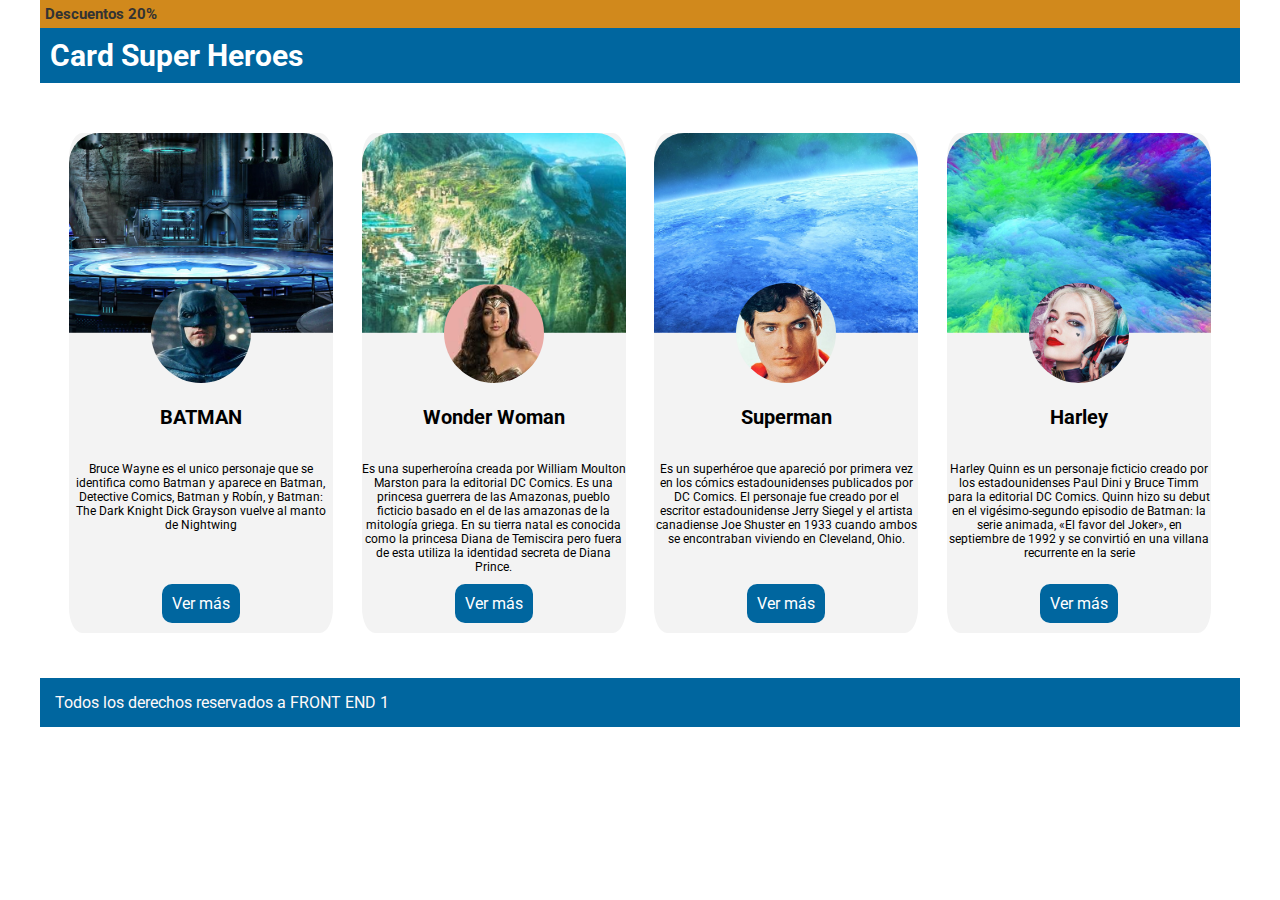
<file: Cards-responsive/index.html>
<!DOCTYPE html>
<html lang="en">

<head>
    <meta charset="UTF-8">
    <meta http-equiv="X-UA-Compatible" content="IE=edge">
    <meta name="viewport" content="width=device-width, initial-scale=1.0">
    <title>Card Super Heroes</title>
    <link rel="preconnect" href="https://fonts.googleapis.com">
    <link rel="preconnect" href="https://fonts.gstatic.com" crossorigin>
    <link href="https://fonts.googleapis.com/css2?family=Roboto&display=swap" rel="stylesheet">
    <link rel="stylesheet" href="./css/styles.css">
</head>

<body>
    <header>
        <h3>Descuentos 20%</h3>
        <h1>Card Super Heroes</h1>
    </header>
    <main>
        <div class="container">
            <div class="card">
                <div class="background bg-batman"></div>
                <img src="./images/batman.png" alt="batman" class="img-super">
                <h2>BATMAN</h2>
                <P>Bruce Wayne es el unico personaje que se identifica como Batman y aparece en Batman, Detective
                    Comics, Batman y Robín, y Batman: The Dark Knight Dick Grayson vuelve al manto de Nightwing</P>
                <div class="button"><a href="#">Ver más</a></div>
            </div>
            <div class=" card">
                <div class="background bg-wonder"></div>
                <img src="./images/wonder-woman.png" alt="wonder" class="img-super">
                <h2>Wonder Woman</h2>
                <P>Es una superheroína creada por William Moulton Marston para la editorial DC Comics. Es una princesa
                    guerrera de las Amazonas, pueblo ficticio basado en el de las amazonas de la mitología griega. En su
                    tierra natal es conocida como la princesa Diana de Temiscira pero fuera de esta utiliza la identidad
                    secreta de Diana Prince. </P>
                <div class="button"><a href="#">Ver más</a></div>
            </div>
            <div class="card">
                <div class="background bg-superman"></div>
                <img src="./images/superman.png" alt="superman" class="img-super">
                <h2>Superman</h2>
                <P>Es un superhéroe que apareció por primera vez en los cómics estadounidenses publicados por DC Comics.
                    El personaje fue creado por el escritor estadounidense Jerry Siegel y el artista canadiense Joe
                    Shuster en 1933 cuando ambos se encontraban viviendo en Cleveland, Ohio.</P>
                <div class="button"><a href="#">Ver más</a></div>
            </div>
            <div class=" card">
                <div class="background bg-harley"></div>
                <img src="./images/Harley-Quinn.png" alt="harley" class="img-super">
                <h2>Harley</h2>
                <P>Harley Quinn es un personaje ficticio creado por los estadounidenses Paul Dini y Bruce Timm para la
                    editorial DC Comics. Quinn hizo su debut en el vigésimo-segundo episodio de Batman: la serie
                    animada, «El favor del Joker», en septiembre de 1992 y se convirtió en una villana recurrente en la
                    serie</P>
                <div class="button"><a href="#">Ver más</a></div>
            </div>

        </div>
    </main>
    <footer>
        <p>Todos los derechos reservados a FRONT END 1 </p>
    </footer>
</body>

</html>
</file>
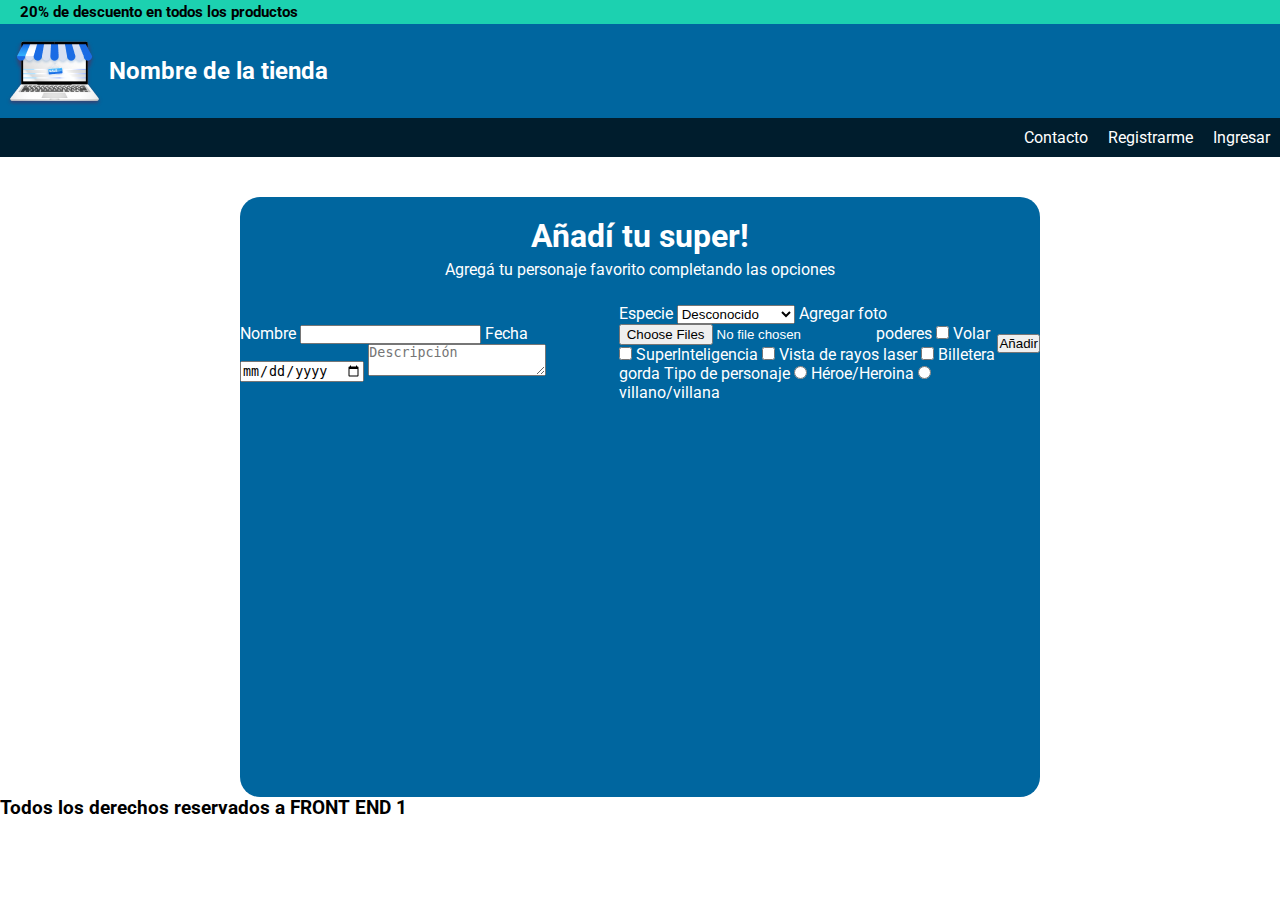
<file: Formularios II/index.html>
<!DOCTYPE html>
<html lang="en">
<head>
    <meta charset="UTF-8">
    <meta http-equiv="X-UA-Compatible" content="IE=edge">
    <meta name="viewport" content="width=device-width, initial-scale=1.0">
    <title>formII</title>
    <link rel="preconnect" href="https://fonts.googleapis.com">
    <link rel="preconnect" href="https://fonts.gstatic.com" crossorigin>
    <link href="https://fonts.googleapis.com/css2?family=Roboto&display=swap" rel="stylesheet">
    <link rel="stylesheet" href="./css/styles.css">
</head>
<body>
    <header>
        <h3>20% de descuento en todos los productos</h3>
       <div class="titulo">
           <img src="./img/logo.png" alt="logo">
            <h2>Nombre de la tienda</h2>
    </div>
    <div class="navbar">
        <nav>
            <ul>
                <li><a href="#">Contacto</a></li>
                <li><a href="#">Registrarme</a></li>
                <li><a href="#">Ingresar</a></li>
            </ul>
        </nav>
    </div>
    </header>
    <main>
        <div class="container">
            <h1>Añadí tu super!</h1>
            <p>Agregá tu personaje favorito completando las opciones</p>
            <form action="#" method="post">
                <div class="datos-izq">
                    <label for="nombre">Nombre</label>
                    <input type="text" name="nombre" id="nombre">
                    <label for="fecha">Fecha</label>
                    <input type="date" name="fecha" id="fecha">
                    <textarea name="comentario" id="comentario" placeholder="Descripción"></textarea>
                </div>
                <div class="datos-der">
                    <label for="especie">Especie</label>
                    <select name="especie">
                        <option value="desconocido">Desconocido</option>
                        <option value="superman">Superman</option>
                        <option value="wonder">Wonder Woman</option>
                        <option value="batman">Batman</option>
                        <option value="harley">Harley Quinn</option>
                        </select>
                    <label for="foto">Agregar foto</label>
                    <input type="file" name="foto" accept=".jpg" multiple>
                    <label for="poderes">poderes</label>
                    <input type="checkbox" name="poder" value="Volar" id="poderes">
                    <label for="poderes">Volar</label>
                    <input type="checkbox" name="poder" value="SuperInteligencia" id="poderes"  >
                    <label for="poderes">SuperInteligencia</label>
                    <input type="checkbox" name="poder" value="Vista de rayos laser" id="poderes"  >
                    <label for="poderes">Vista de rayos laser</label>
                    <input type="checkbox" name="poder" value="Billetera gorda" id="poderes"  >
                    <label for="poderes">Billetera gorda</label>
                    
                    <label for="tipo">Tipo de personaje</label>
                    <input type="radio" name="tipo" value="Heroe"id="tipo">
                    <label for="tipo">Héroe/Heroina</label>
                    <input type="radio" name="tipo" value="villano"id="tipo">
                    <label for="tipo">villano/villana</label>
                </div>
                <button type="submit">Añadir</button>
            </form>
        </div>
    </main>
    <footer>
        <h3>Todos los derechos reservados a FRONT END 1</h3>
    </footer>
</body>
</html>
</file>
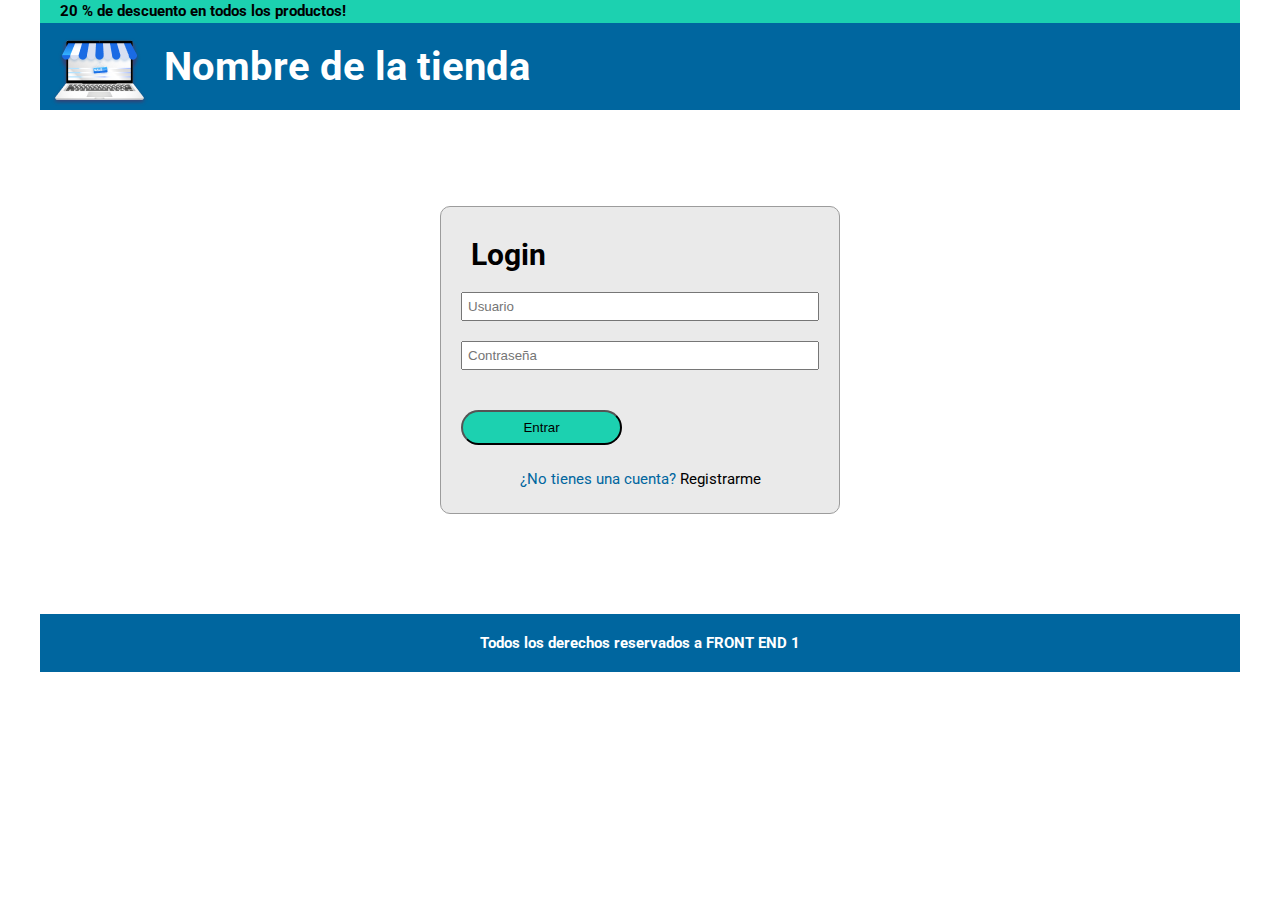
<file: Formularios/index.html>
<!DOCTYPE html>
<html lang="en">

<head>
    <meta charset="UTF-8">
    <meta http-equiv="X-UA-Compatible" content="IE=edge">
    <meta name="viewport" content="width=device-width, initial-scale=1.0">
    <title>Login</title>
    <link rel="preconnect" href="https://fonts.googleapis.com">
    <link rel="preconnect" href="https://fonts.gstatic.com" crossorigin>
    <link href="https://fonts.googleapis.com/css2?family=Roboto&display=swap" rel="stylesheet">
    <link rel="stylesheet" href="./css/style.css">
</head>

<body>
    <header>
        <h3>20 % de descuento en todos los productos!</h3>
        <div class=bg-header>
            <img src="./img/logo.png" alt="logo" />
            <h1>Nombre de la tienda</h1>
        </div>
    </header>
    <main>
        <div class="container login">
            <form action="#" method="post">
                <h2>Login</h2>
                <label for="usuario"></label>
                <input type="email" id="usuario" name="usuario" placeholder="Usuario" minlength="2" maxlength="25" />
                <label for="pass"></label>
                <input type="password" id="pass" name="password" placeholder="Contraseña" />
                <input type="submit" value="Entrar">
                    <a href="./registro.html">¿No tienes una cuenta?<span> Registrarme</span></a>
            </form>
        </div>
    </main>
    <footer class="footer-login">
        <h3>Todos los derechos reservados a FRONT END 1</h3>
    </footer>
</body>

</html>
</file>
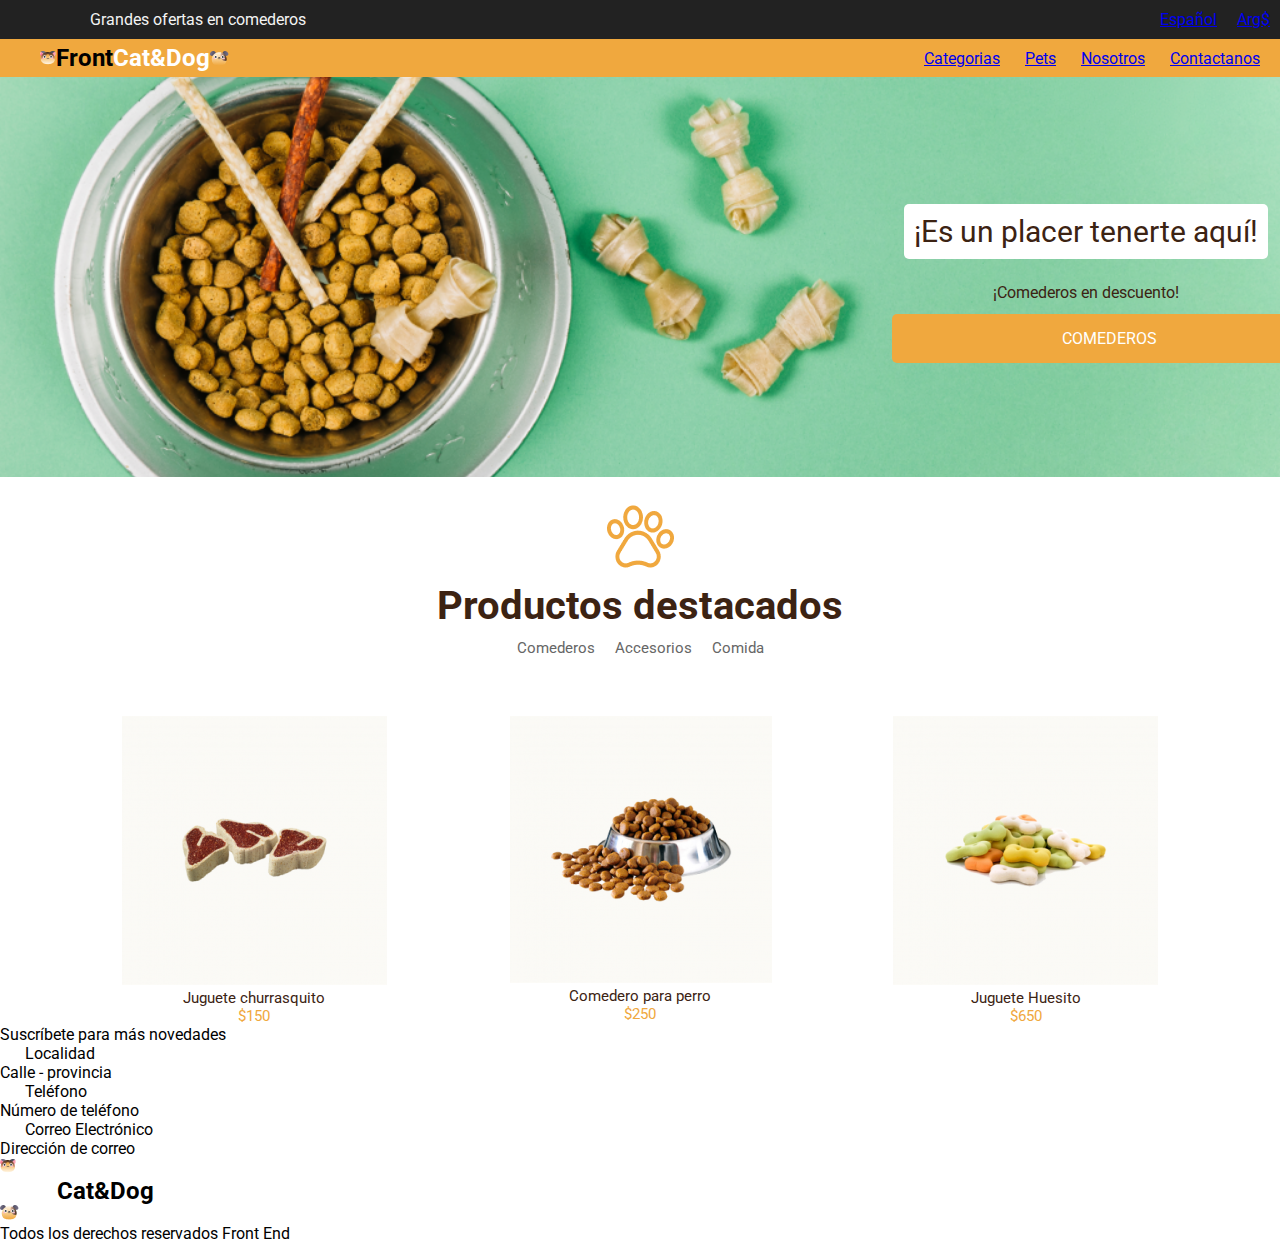
<file: PetShop-flexbox/index.html>
<!DOCTYPE html>
<html lang="en">

<head>
    <meta charset="UTF-8">
    <meta http-equiv="X-UA-Compatible" content="IE=edge">
    <meta name="viewport" content="width=device-width, initial-scale=1.0">
    <title>PetShop</title>
    <link rel="stylesheet" href="https://cdnjs.cloudflare.com/ajax/libs/font-awesome/6.0.0-beta3/css/all.min.css"
        integrity="sha512-Fo3rlrZj/k7ujTnHg4CGR2D7kSs0v4LLanw2qksYuRlEzO+tcaEPQogQ0KaoGN26/zrn20ImR1DfuLWnOo7aBA=="
        crossorigin="anonymous" referrerpolicy="no-referrer" />
    <link rel="preconnect" href="https://fonts.googleapis.com">
    <link rel="preconnect" href="https://fonts.gstatic.com" crossorigin>
    <link href="https://fonts.googleapis.com/css2?family=Roboto&display=swap" rel="stylesheet">
    <link rel="stylesheet" href="./css/styles.css">
</head>

<body>
    <header>
        <div class="encabezado">
            <p>Grandes ofertas en comederos</p>
            <ul>
                <li><a href="#">Español</a></li>
                <li><a href="#">Arg$</a></li>
            </ul>
        </div>
        <div class="nav">
            <div>
                <img src="./img/Cat.png" alt="Cat">
                <h2>Front<span>Cat&Dog</span></h2>
                <img src="./img/Dog.png" alt="Dog">
            </div>
            <nav>
                <ul>
                    <li><a href="#"><i class="fas fa-paw icon"></i>Categorias</a> </li>
                    <li><a href="#"><i class="fas fa-paw icon"></i>Pets</a> </li>
                    <li><a href="#"><i class="fas fa-paw icon"></i>Nosotros</a> </li>
                    <li><a href="#"><i class="fas fa-paw icon"></i>Contactanos</a> </li>
                </ul>
            </nav>
        </div>
    </header>
    <main>
        <section class="placeholder">
            <div>
                <p class="p1">¡Es un placer tenerte aquí!</p>
                <p class="p2">¡Comederos en descuento!</p>
                <p class="p3">COMEDEROS</p>
            </div>
        </section>
        <section>
            <div class="destacados">
                <img src="./img/Huellita.png" alt="Huellita">
                <h2>Productos destacados</h2>
                <ul>
                    <li>Comederos</li>
                    <li>Accesorios</li>
                    <li>Comida</li>
                </ul>
            </div>
            <div class="productos">
                <div>
                    <img src="./img/churrasquito.png" alt="Churrasquito">
                    <p class="titulo">Juguete churrasquito</p>
                    <p class="precio">$150</p>
                </div>
                <div>
                    <img src="./img/comedero.png" alt="Comederos">
                    <p class="titulo">Comedero para perro</p>
                    <p class="precio">$250</p>
                </div>
                <div>
                    <img src="./img/Huesito.png" alt="Huesito">
                    <p class="titulo">Juguete Huesito</p>
                    <p class="precio">$650</p>
                </div>
            </div>
        </section>
        <section></section>
    </main>
    <footer>
        <div class="info">
            <div class="suscripcion"><i class="fas fa-envelope-open-text"></i>Suscríbete para más novedades</div>
            <div>
                <p><i class="fas fa-map-marker-alt icon"></i>Localidad</p>
                <p>Calle - provincia</p>
            </div>
            <div>
                <p><i class="fas fa-phone-alt icon"></i>Teléfono</p>
                <p>Número de teléfono</p>
            </div>
            <div>
                <p><i class="fas fa-envelope-open-text icon"></i>Correo Electrónico</p>
                <p>Dirección de correo</p>
            </div>
        </div>
        <div>
            <img src="./img/Cat.png" alt="Cat">
            <h2> <span>Front</span>Cat&Dog</h2>
            <img src="./img/Dog.png" alt="Dog">
        </div>
        <div class="pie">
            <p>Todos los derechos reservados Front End</p>
        </div>
    </footer>
</body>

</html>
</file>
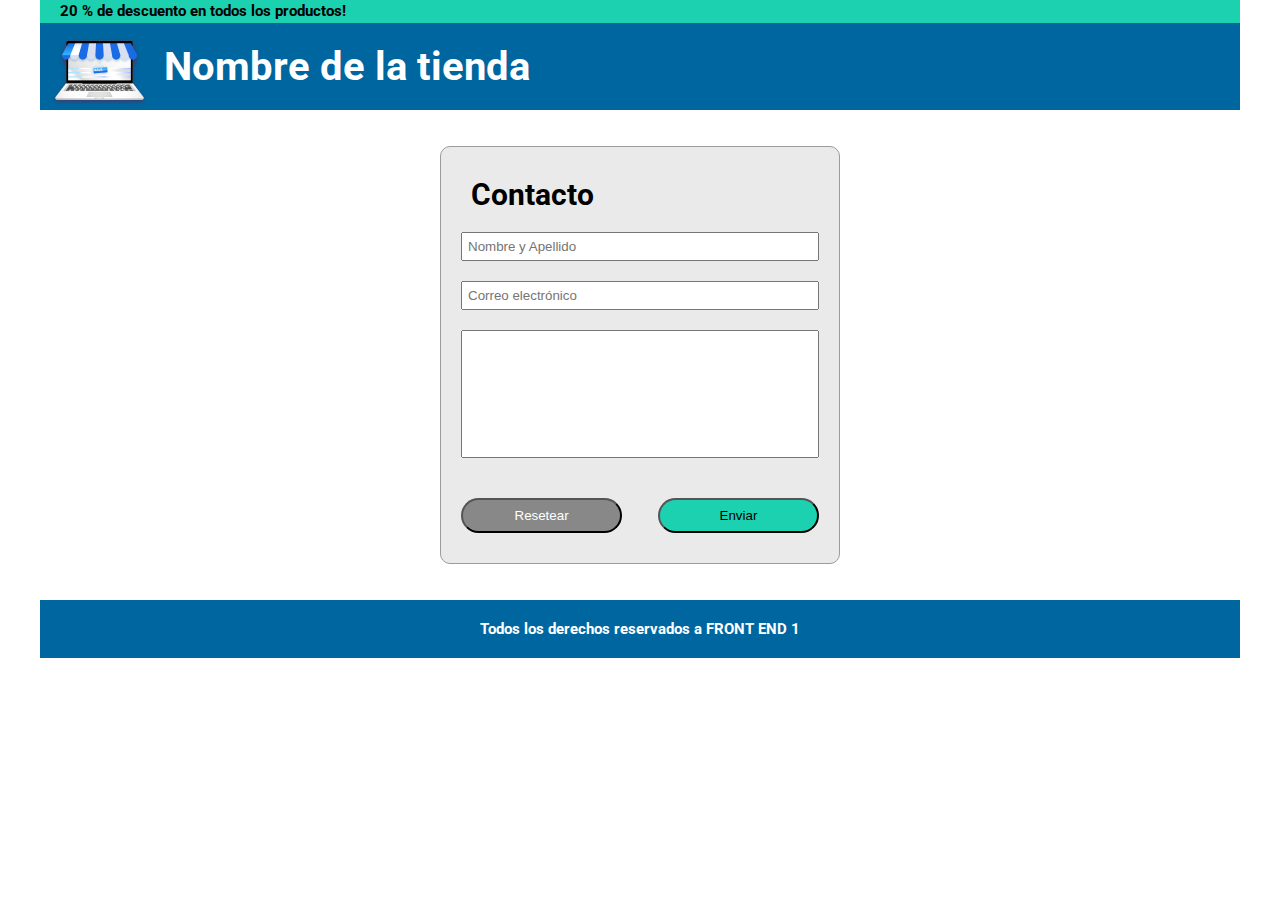
<file: Formularios/contacto.html>
<!DOCTYPE html>
<html lang="en">

<head>
    <meta charset="UTF-8">
    <meta http-equiv="X-UA-Compatible" content="IE=edge">
    <meta name="viewport" content="width=device-width, initial-scale=1.0">
    <title>Contacto</title>
    <link rel="preconnect" href="https://fonts.googleapis.com">
    <link rel="preconnect" href="https://fonts.gstatic.com" crossorigin>
    <link href="https://fonts.googleapis.com/css2?family=Roboto&display=swap" rel="stylesheet">
    <link rel="stylesheet" href="./css/style.css">
</head>

<body>
    <header>
        <h3>20 % de descuento en todos los productos!</h3>
        <div class=bg-header>
            <img src="./img/logo.png" alt="logo" />
            <h1>Nombre de la tienda</h1>
        </div>
    </header>
    <main>
        <div class="container contacto">
            <form action="#" method="post">
                <h2>Contacto</h2>
                <label for="nombre"></label>
                <input type="text" id="nombre" name="nombre" placeholder="Nombre y Apellido" minlength="2" maxlength="25" />
                <label for="email"></label>
                <input type="email" id="email" name="email" placeholder="Correo electrónico" />
                <textarea name="comentario" id="comentario"></textarea>
                <div class="button">
                <input type="reset" value="Resetear">
                <input type="submit" value="Enviar">
                </div>
                   
            </form>
        </div>
    </main>
    <footer class="footer-contacto">
        <h3>Todos los derechos reservados a FRONT END 1</h3>
    </footer>
</body>

</html>
</file>
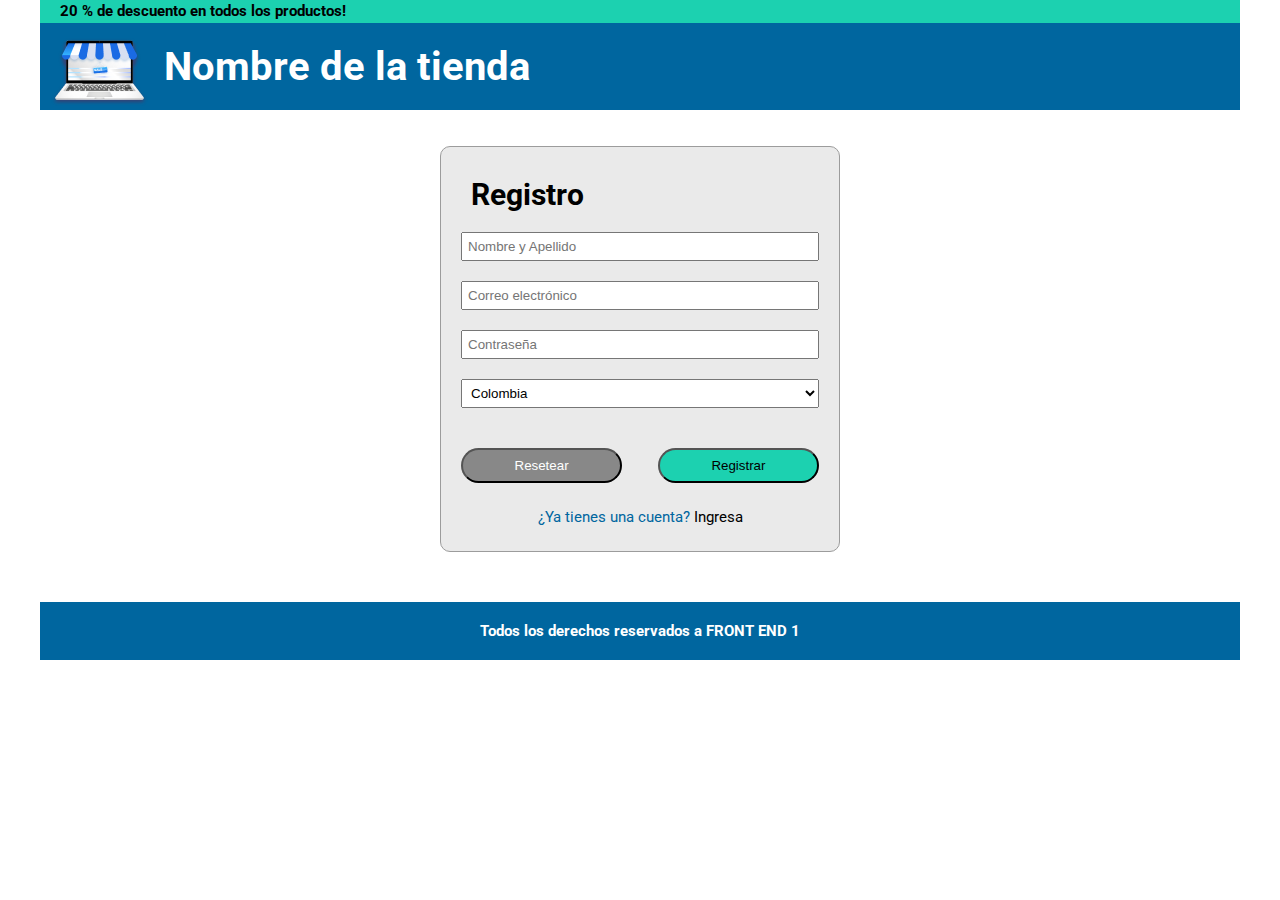
<file: Formularios/registro.html>
<!DOCTYPE html>
<html lang="en">

<head>
    <meta charset="UTF-8">
    <meta http-equiv="X-UA-Compatible" content="IE=edge">
    <meta name="viewport" content="width=device-width, initial-scale=1.0">
    <title>Registro</title>
    <link rel="preconnect" href="https://fonts.googleapis.com">
    <link rel="preconnect" href="https://fonts.gstatic.com" crossorigin>
    <link href="https://fonts.googleapis.com/css2?family=Roboto&display=swap" rel="stylesheet">
    <link rel="stylesheet" href="./css/style.css">
</head>

<body>
    <header>
        <h3>20 % de descuento en todos los productos!</h3>
        <div class=bg-header>
            <img src="./img/logo.png" alt="logo" />
            <h1>Nombre de la tienda</h1>
        </div>
    </header>
    <main>
        <div class="container registro">
            <form action="#" method="post">
                <h2>Registro</h2>
                <label for="nombre"></label>
                <input type="text" id="nombre" name="nombre" placeholder="Nombre y Apellido" minlength="2" maxlength="25" />
                <label for="email"></label>
                <input type="email" id="email" name="email" placeholder="Correo electrónico" />
                <label for="password"></label>
                <input type="password" id="password" name="password" placeholder="Contraseña" />
                <select name="pais">
                    <option value="Colombia">Colombia</option>
                    <option value="Argentina">Argentina</option>
                    <option value="Peru">Peru</option>
                    <option value="Ecuador">Ecuador</option>
                </select>
                <div class="button">
                <input type="reset" value="Resetear">
                <input type="submit" value="Registrar">
                </div>
                    <a href="index.html">¿Ya tienes una cuenta?<span> Ingresa</span></a>
            </form>
        </div>
    </main>
    <footer class="footer-registro">
        <h3>Todos los derechos reservados a FRONT END 1</h3>
    </footer>
</body>

</html>
</file>
<file: Cards-responsive/css/styles.css>
*{
    margin: 0;
    padding: 0;
    box-sizing: border-box;
}

body {
    font-family: 'Roboto', sans-serif;
    max-width: 1200px;
    margin: 0 auto;
}



/* header  */
header h3{
    background-color: #D1891C;
    font-size: 15px;
    color:#333333;
    padding:5px; 
}
h1{
    background-color:#00669F;
    font-size: 30px;
    color: #FFFFFF;
    padding: 10px;
}

/* main */
.container{
    display: flex;
    justify-content:space-evenly;
    align-items:center;
    
}
.card{
    background-color:#F3F3F3;
    width: 22%;
    height: 500px;
    margin-top: 50px;
    position: relative;
    display: flex; 
    flex-direction: column;
    justify-content: space-between;
    align-items: center; 
    border-radius:5%;
    /* border:1px solid yellow; */
    text-align: center;
 }
.background {
    width: 100%;
    height: 200px;
    background-repeat: no-repeat;
    background-size: cover;
    background-position: center;
    border-radius: 30px 30px 0px 0px; 
}
.bg-batman{
    background-image: url(../images/back-batman.png);
}
.bg-wonder{
    background-image: url(../images/back-Wonder.png);
}
.bg-superman{
    background-image: url(../images/back-superman.png);
}
.bg-harley{
    background-image: url(../images/back-harley.png);
}
img{
    border-radius: 50%;
    width: 100px;
    position: absolute;
    top: 150px;
}
.img-super{
    /* width: 40%; */
}
h2{
    font-size:20px;
    margin-top: 40px;
    /* padding:20px; */
}

.card p{
    height: 100px;
    font-size:12px;
}
.button{
    padding-bottom: 20px;
}
.button a{
    background-color: #00669F;
    color:white;
    border-radius: 10px;
    width: 100px;
    text-align: center;
    text-decoration: none;
    padding: 10px;
}
/* footer */
footer{
    background-color: #00669F;
    color:#FFF9F9;
    width: 100%;
    padding:15px;
    margin-top: 45px;
}

/* responsive */
@media screen and (max-width: 768px){
    .container{
        flex-direction: row;
        flex-wrap: wrap;
    }
    .card{
        width: 40%;
    }
}

@media  screen and (max-width: 480px){
    .container{flex-direction:column;}
    .card{
        width: 90%;
    }
}
</file>
<file: Formularios II/css/styles.css>
*{
    margin: 0;
    padding: 0;
    box-sizing: border-box;
    
}

body {
    font-family: 'Roboto', sans-serif;
    max-width: 1400px;
}
/* header */
header h3{
    background-color:#1CD1B0;
    font-size: 15px;
    padding:3px 3px 3px 20px;
}

.titulo{
    background-color:#00669F;
    color:#FFFFFF;
    display:flex;
    justify-content: flex-start;
    align-items: center;
}
.titulo img{
    padding: 10px 5px;
}
.navbar{
    background-color:#001D2D;
    color:#FFFFFF;
}
li{
    list-style-type: none;
    padding: 10px;
}

header ul{
    display:flex;
    justify-content: flex-end;
    align-items: center;
}
header ul li a{
    text-decoration: none;
    color:#FFFFFF
}

/* main */
.container{
    margin: 40px auto auto auto;
    background-color:#00669F;
    color:#FFFFFF;
    width: 800px;
    height: 600px;
    border-radius:20px;
}

h1{
    text-align: center;
    padding-top: 20px;
}
p{
    text-align: center;
    padding: 5px;
}
form{
    display:flex;
    justify-content:space-between;
    align-items: center;
}
.datos-izq, .datos-der{
    margin-top: 20px;
    width:50%;
    flex-direction: column;
    justify-content: space-between;
    align-items: center;
}

input[type="text"]{
    
}
</file>
<file: Formularios/css/style.css>
*{
    margin: 0;
    padding: 0;
    box-sizing: border-box;
}

body {
    max-width: 1200px;
    font-family: 'Roboto', sans-serif;
    margin: 0 auto;
}

h3{
    font-size:15px;
}
/* header */
header h3{
    background-color: #1CD1B0;
    color:#000000;
    padding:2px 2px 3px 20px;
}

.bg-header{
    background: #00669F;
    color:#FFFFFF;
    font-size:20px;
    display:flex;
    align-items:center;

}
.bg-header img{
    padding:10px 15px 3px 10px;
}


/* main */
.container{
    background-color: #EAEAEA;
    border-radius: 10px;
    max-width: 400px;
    border: 1px solid #9C9C9C;
}
.login{
    margin: 8% auto;
    padding: 20px;
}
.registro{
    margin: 3% auto;
    padding: 20px;
}
.contacto{
    margin: 3% auto;
    padding: 20px;
}
.container form{
    display:flex;
    flex-direction:column;
    justify-content: center;
    align-items: space-between;
}

form h2{
    font-size: 30px;
    padding:10px;
}
 form input, form select{
    margin-top: 10px;
    margin-bottom: 10px;
    width: 100%;
    padding:5px
 }
 form textarea {
    resize: none;
    margin-top: 10px;
    margin-bottom: 10px;
    width: 100%;
    height: 8rem;
}

 form a{
     margin-top: 10px;
     padding:5px;
     font-size:15px;
     text-align: center;
     text-decoration:none;
     color: #00669F; 
 }
 form a span{
     color: #000000;
 }
 input[type=submit],
 input[type=reset]{
    
    border-radius: 20px;
    color:#000000;
    margin-top: 30px;
    padding: 8px;
    width:45%;
 }
 input[type=submit]{background-color: #1CD1B0;}
 input[type=reset]{
     background-color: #888888;
     color: #FFFFFF;
    }
.button{
    display:flex;
    justify-content:space-between;
    align-items:center;
}

/* footer */
footer{
    text-align: center;
    background-color: #00669F;
    color:#FFFFFF;
    padding-top: 20px;
    padding-bottom: 20px;
}
.footer-login{
    margin-top: 100px;
}
.footer-registro{
    margin-top: 50px;
}
.footer-contacto{
    margin-top: 35px;
}
</file>
<file: PetShop-flexbox/css/styles.css>
*{
    padding: 0;
    margin: 0;
    box-sizing:inline-block;
}

body {
    font-family: 'Roboto', sans-serif;
    font-weight: 400px;
}
ul{
    list-style-type: none;
}
/* header */
.encabezado{
    background-color: #222222;
    color:#F3F3F3;
    font-size: 10;
    display:flex;
    justify-content: space-between;
    align-items: center;
}
.encabezado p{
    margin-left:86px;
    padding: 4px;
}

.encabezado ul{
    display:flex;

}
.encabezado ul li a{
    display: inline-block;
    margin: 5px;
    padding:5px;
}

h2 span{
    color:white;
}
.nav{
    background-color:#F0A83E;
    display:flex;
    justify-content:space-between;
    align-items: center;
}
.nav div{
    margin-left:35px;
    padding:5px;
    display:flex;
    justify-content: flex-start;
    align-items: center;
}

.nav nav ul{
    display:flex;
    justify-content:space-between;
    align-items: center;
    margin-right:20px;
}

.icon{
    margin-left:20px;
    margin-right:5px;
}

/* Main */

.placeholder{
    background-image: url(../img/foto.png);
    background-repeat: no-repeat;
    background-position: center;
    background-size: cover;
    width: 100%;
    height: 400px;
    display:flex;
    flex-direction:row;
    justify-content:flex-end;
    align-items: center;
}
.placeholder div{
    display:flex;
    flex-direction:column;
    justify-content:center;
   
}
.p1{
    background-color: white;
    margin:12px;
    padding:10px;
    color: #3C2313;
    font-size:30px;
    text-align: center;
    border-radius:5px;
}
 
.p2{
    margin-top:12px;
    
    /* padding:10px; */
    color: #3C2313;
    font-size:16px;
    text-align: center;
    border-radius:5px;
}   
  
.p3{
    background-color: #F0A83E;
    /* display:inline-block; */
    width: 100%;
    margin-top:12px; 
    padding: 15px 23px;
    color: #FFFFFF;
    font-size:16px;
    border-radius:5px;
    margin-right: 117;
    text-align: center; 
}   

/* destacados */
.destacados{
    display:flex;
    flex-direction:column;
    justify-content:center;
    align-items: center;
    margin-top:24px;
}

.destacados ul{
    display:flex;

}
.destacados ul li{
    color: #666666;
    font-size:15px;
    margin: 10px;
}
.destacados h2{
    font-size:40px;
    color:#3C2313;
    margin-top: 10px;
}
.productos{
    margin-top:49px;
    display:flex;
    justify-content:space-evenly;
}

.productos p{
    text-align:center;
    font-size:15px;
}
.titulo{
    color:#3C2313;
}

.precio{
    color: #F0A83E;
}
</file>
